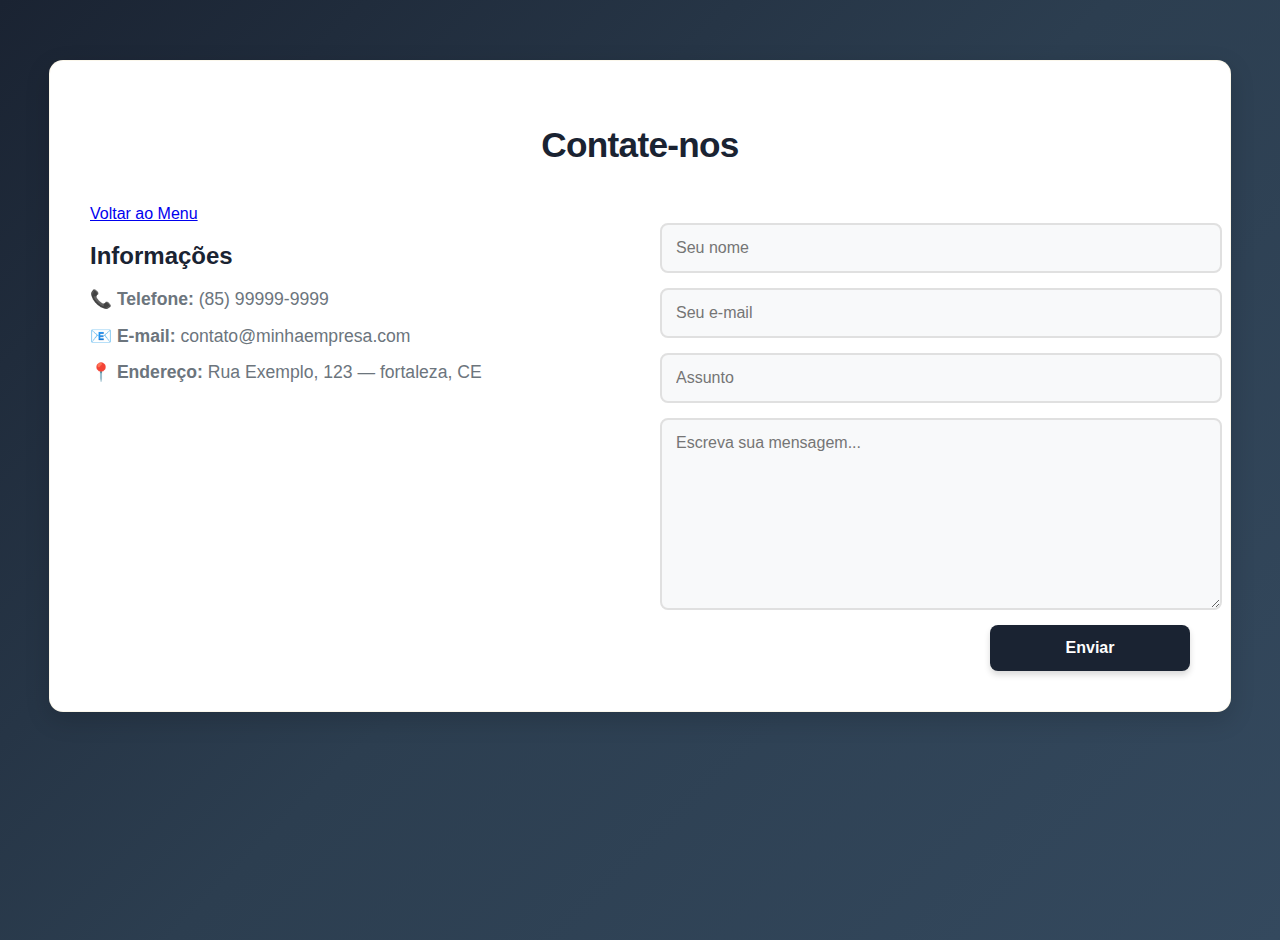
<file: contato.html>
<!DOCTYPE html>
<html lang="pt-br">
<head>
    <meta charset="UTF-8">
    <meta name="viewport" content="width=device-width, initial-scale=1.0">
    <title>Contato</title>
    <!-- Importar o CSS externo -->
     <link rel="stylesheet" href="contato.css">
</head>
<body>

<div class="container">
    <h1>Contate-nos</h1>

    <a href="index.html" class="btn-voltar">Voltar ao Menu</a>
    <div class="grid">
        
        
        <div class="info-contato">
            <h2>Informações</h2>
            <p><strong>📞 Telefone:</strong> (85) 99999-9999</p>
            <p><strong>📧 E-mail:</strong> contato@minhaempresa.com</p>
            <p><strong>📍 Endereço:</strong> Rua Exemplo, 123 — fortaleza, CE</p>
        </div>

        
        <form>
            <input type="text" placeholder="Seu nome" required>
            <input type="email" placeholder="Seu e-mail" required>
            <input type="text" placeholder="Assunto" required>
            <textarea placeholder="Escreva sua mensagem..." required></textarea>
            <button type="submit">Enviar</button>
        </form>

    </div>
</div>

</body>
</html>
</file>
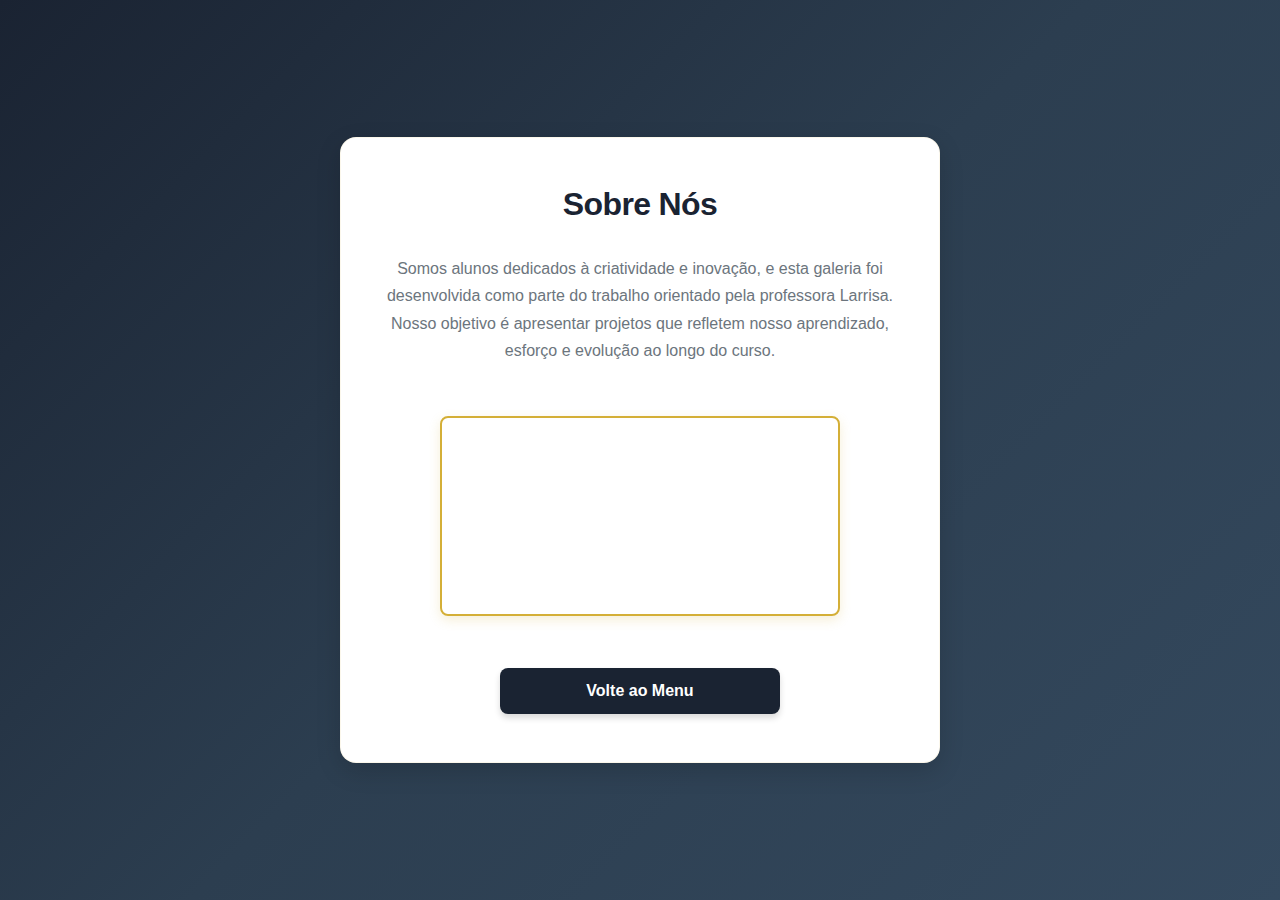
<file: sobre.html>
<!DOCTYPE html>
<html lang="pt-br">
<head>
    <meta charset="UTF-8">
    <meta name="viewport" content="width=device-width, initial-scale=1.0">
    <title>Sobre Nós</title>
    <link rel="stylesheet" href="sobre.css">
</head>
<body>
    <main class="container-pagina">
    <div class="cartao-conteudo">
        <header class="cabecalho-cartao">
            <h1>Sobre Nós</h1>
        </header>
        
        <section class="conteudo-sobre">
            <p class="descricao">
                Somos alunos dedicados à criatividade e inovação, e esta galeria foi desenvolvida como parte do trabalho orientado pela professora Larrisa. Nosso objetivo é apresentar projetos que refletem nosso aprendizado, esforço e evolução ao longo do curso.
            </p>
            
            <div class="espaco-destaque">
                <div class="moldura-arte"></div>
            </div>
        </section>
        
        <footer class="rodape-cartao">
            <a href="index.html" class="botao-cta">Volte ao Menu</a>
        </footer>
    </div>
</main>
</file>
<file: contato.css>
:root {
    --primary-dark: #1a2332;
    --primary: #2c3e50;
    --primary-light: #34495e;
    --accent: #d4af37;
    --accent-hover: #b8941f;
    --bg-light: #f8f9fa;
    --text-dark: #1a1a1a;
    --text-light: #ffffff;
    --text-muted: #6c757d;
    --shadow: rgba(0, 0, 0, 0.15);
}

body {
    margin: 0;
    font-family: -apple-system, BlinkMacSystemFont, 'Segoe UI', 'Roboto', 'Helvetica Neue', Arial, sans-serif;
    background: linear-gradient(135deg, var(--primary-dark) 0%, var(--primary) 50%, var(--primary-light) 100%);
    min-height: 100vh;
    padding: 20px;
    -webkit-font-smoothing: antialiased;
    -moz-osx-font-smoothing: grayscale;
}

.container {
    max-width: 1100px;
    margin: 40px auto;
    background: var(--text-light);
    padding: 40px;
    border-radius: 14px;
    box-shadow: 0 8px 24px var(--shadow);
    border: 1px solid rgba(212, 175, 55, 0.1);
}

.link-voltar {
    display: inline-block;
    color: var(--primary-dark);
    text-decoration: none;
    font-size: 14px;
    font-weight: 600;
    margin-bottom: 20px;
    padding: 8px 16px;
    border-radius: 6px;
    transition: all 0.3s ease;
    background: var(--bg-light);
    border: 1px solid transparent;
}

.link-voltar:hover {
    background: var(--accent);
    color: var(--text-light);
    transform: translateX(-3px);
}

h1 {
    text-align: center;
    margin-bottom: 40px;
    color: var(--primary-dark);
    font-size: 2.2em;
    font-weight: 700;
    letter-spacing: -0.02em;
}

/* Layout duas colunas */
.grid {
    display: grid;
    grid-template-columns: 1fr 1fr;
    gap: 40px;
}

/* Info */
.info-contato h2 {
    color: var(--primary-dark);
    margin-bottom: 15px;
    font-weight: 600;
}

.info-contato p {
    font-size: 1.1em;
    margin: 8px 0;
    color: var(--text-muted);
    line-height: 1.6;
}

/* Formulário */
form {
    display: flex;
    flex-direction: column;
    gap: 15px;
}

input, textarea {
    width: 100%;
    padding: 14px;
    border-radius: 8px;
    border: 2px solid #e0e0e0;
    font-size: 1em;
    transition: all 0.3s ease;
    font-family: inherit;
    background-color: var(--bg-light);
}

input:focus, textarea:focus {
    outline: none;
    border-color: var(--accent);
    box-shadow: 0 0 0 3px rgba(212, 175, 55, 0.1);
    background-color: var(--text-light);
}

textarea {
    resize: vertical;
    min-height: 160px;
}

button {
    width: 200px;
    padding: 14px;
    border: none;
    border-radius: 8px;
    background: var(--primary-dark);
    color: var(--text-light);
    cursor: pointer;
    font-size: 1em;
    font-weight: 600;
    transition: all 0.3s ease;
    align-self: flex-end;
    box-shadow: 0 4px 6px var(--shadow);
}

button:hover {
    background: var(--accent);
    transform: translateY(-2px);
    box-shadow: 0 6px 12px rgba(212, 175, 55, 0.3);
}

button:active {
    transform: translateY(0);
}

/* Responsividade */
@media (max-width: 750px) {
    .grid {
        grid-template-columns: 1fr;
    }
    button {
        width: 100%;
    }
    .container {
        padding: 30px 20px;
    }
}
</file>
<file: sobre.css>
:root {
    --primary-dark: #1a2332;
    --primary: #2c3e50;
    --primary-light: #34495e;
    --accent: #d4af37;
    --accent-hover: #b8941f;
    --bg-light: #f8f9fa;
    --text-dark: #1a1a1a;
    --text-light: #ffffff;
    --text-muted: #6c757d;
    --shadow: rgba(0, 0, 0, 0.15);
}

* {
    margin: 0;
    padding: 0;
    box-sizing: border-box;
}

body {
    font-family: -apple-system, BlinkMacSystemFont, 'Segoe UI', 'Roboto', 'Helvetica Neue', Arial, sans-serif;
    background: linear-gradient(135deg, var(--primary-dark) 0%, var(--primary) 50%, var(--primary-light) 100%);
    min-height: 100vh;
    display: flex;
    align-items: center;
    justify-content: center;
    padding: 20px;
    -webkit-font-smoothing: antialiased;
    -moz-osx-font-smoothing: grayscale;
}

/* Fundo */
.container-pagina {
    width: 100%;
    max-width: 600px;
    margin: 0 auto;
}

/* Quadrado branco */
.cartao-conteudo {
    background-color: var(--text-light);
    border-radius: 16px;
    padding: 48px 40px;
    box-shadow: 0 8px 24px var(--shadow);
    border: 1px solid rgba(212, 175, 55, 0.1);
}


/* Título */
.cabecalho-cartao {
    text-align: center;
    margin-bottom: 32px;
}

.cabecalho-cartao h1 {
    font-size: 32px;
    font-weight: 700;
    color: var(--primary-dark);
    letter-spacing: -0.02em;
}

/* Infos */
.conteudo-sobre {
    margin-bottom: 32px;
}

.descricao {
    font-size: 16px;
    line-height: 1.7;
    color: var(--text-muted);
    text-align: center;
    margin-bottom: 32px;
}

/* Imagem em destaque */
.espaco-destaque {
    display: flex;
    justify-content: center;
    align-items: center;
    padding: 20px 0;
}

.moldura-arte {
    width: 100%;
    max-width: 400px;
    height: 200px;
    background-image: url('https://i.pinimg.com/originals/d6/c8/b3/d6c8b3b16319f3e8d91e681a9beb2540.jpg');
    background-size: cover;
    background-position: center;
    background-repeat: no-repeat;
    border-radius: 8px;
    border: 2px solid var(--accent);
    position: relative;
    box-shadow: 0 4px 12px rgba(212, 175, 55, 0.2);
}

/* Remove o placeholder antigo */
.moldura-arte::before,
.moldura-arte::after {
    content: none;
}

/* Botão para ir pra página index */
.rodape-cartao {
    text-align: center;
}

.botao-cta {
    background-color: var(--primary-dark);
    color: var(--text-light);
    font-size: 16px;
    font-weight: 600;
    padding: 14px 32px;
    border: none;
    border-radius: 8px;
    cursor: pointer;
    transition: all 0.3s ease;
    width: 100%;
    max-width: 280px;
    text-decoration: none;
    display: inline-block;
    box-shadow: 0 4px 6px var(--shadow);
}

.botao-cta:hover {
    background-color: var(--accent);
    transform: translateY(-2px);
    box-shadow: 0 6px 12px rgba(212, 175, 55, 0.3);
}

.botao-cta:active {
    transform: translateY(0);
}

/* Responsividade */
@media (max-width: 640px) {
    .cartao-conteudo {
        padding: 36px 28px;
    }
    
    .cabecalho-cartao h1 {
        font-size: 28px;
    }
    
    .descricao {
        font-size: 15px;
    }
    
    .moldura-arte {
        height: 160px;
    }
    
    .botao-cta {
        font-size: 15px;
        padding: 12px 28px;
    }
}

@media (max-width: 480px) {
    body {
        padding: 16px;
    }
    
    .cartao-conteudo {
        padding: 32px 24px;
    }
    
    .cabecalho-cartao h1 {
        font-size: 24px;
    }
    
    .cabecalho-cartao {
        margin-bottom: 24px;
    }
    
    .conteudo-sobre {
        margin-bottom: 24px;
    }
    
    .descricao {
        font-size: 14px;
        margin-bottom: 24px;
    }
    
    .moldura-arte {
        height: 140px;
    }
}
</file>
